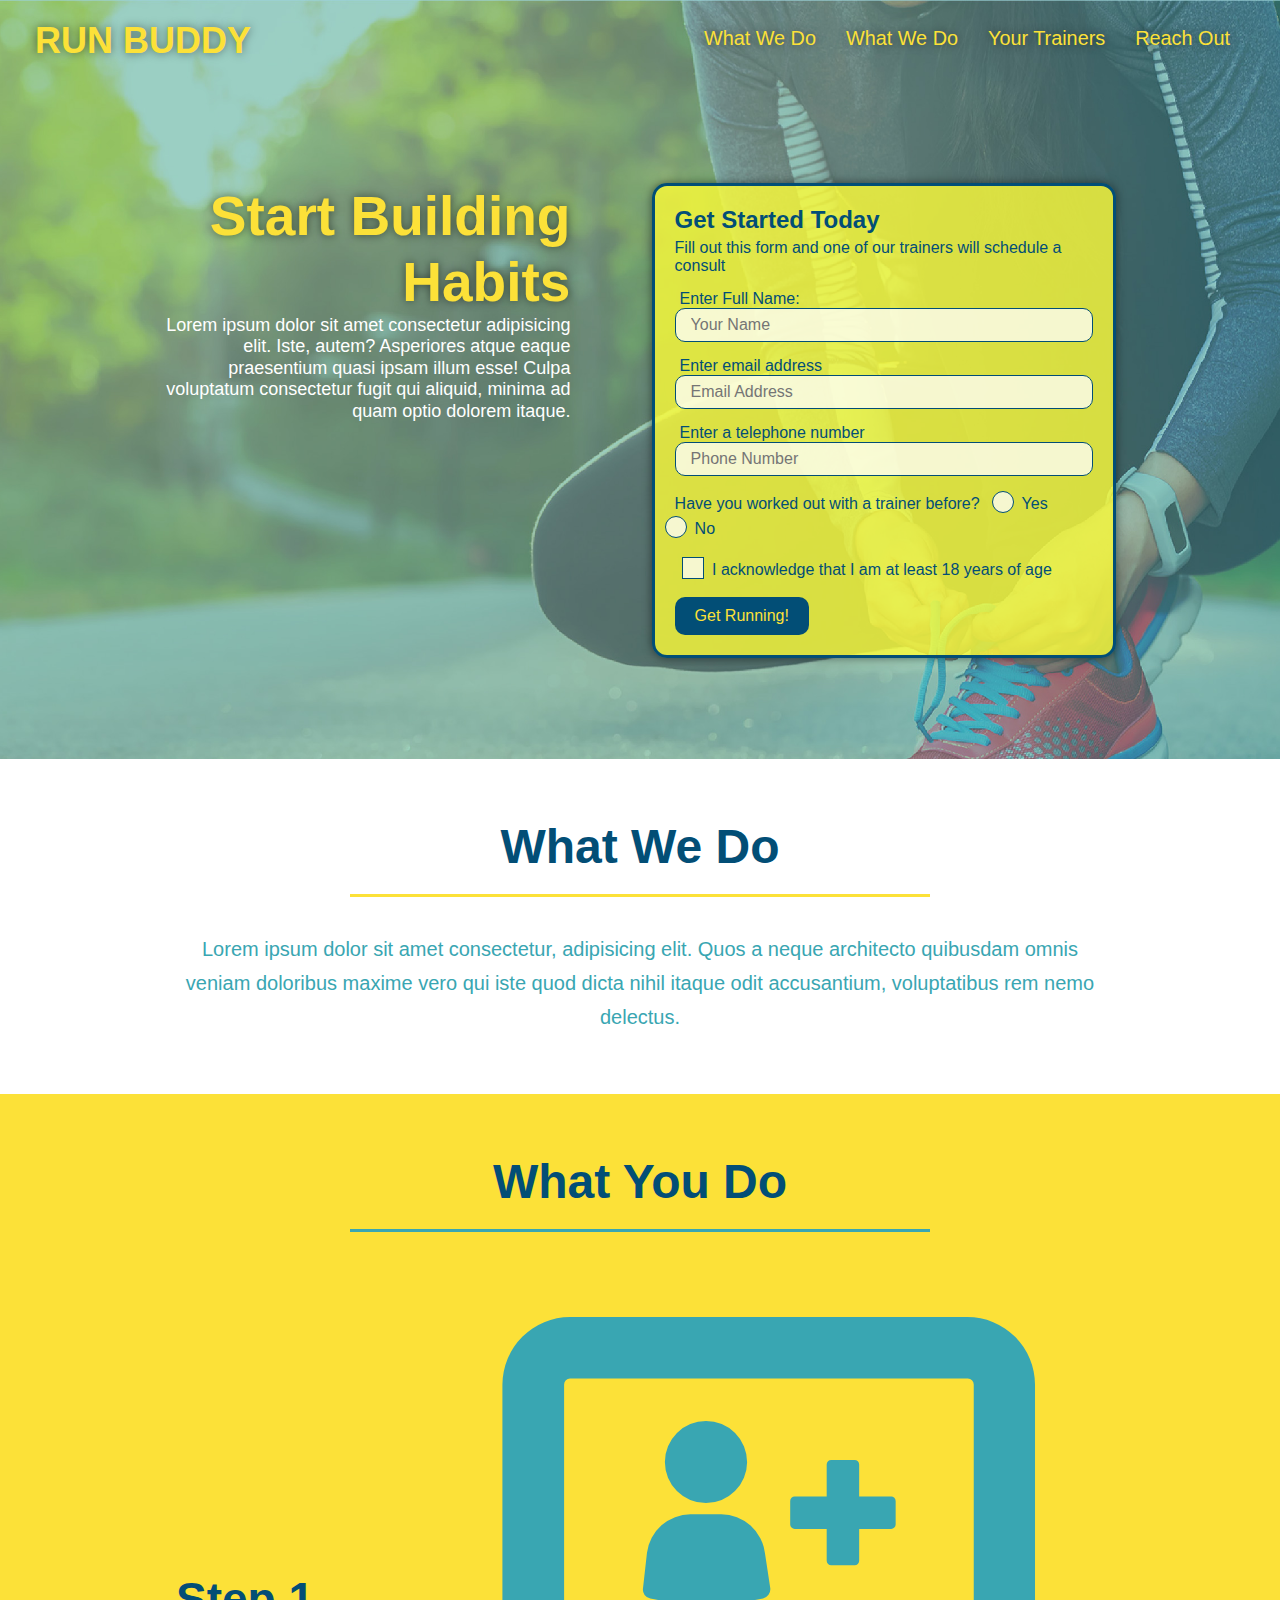
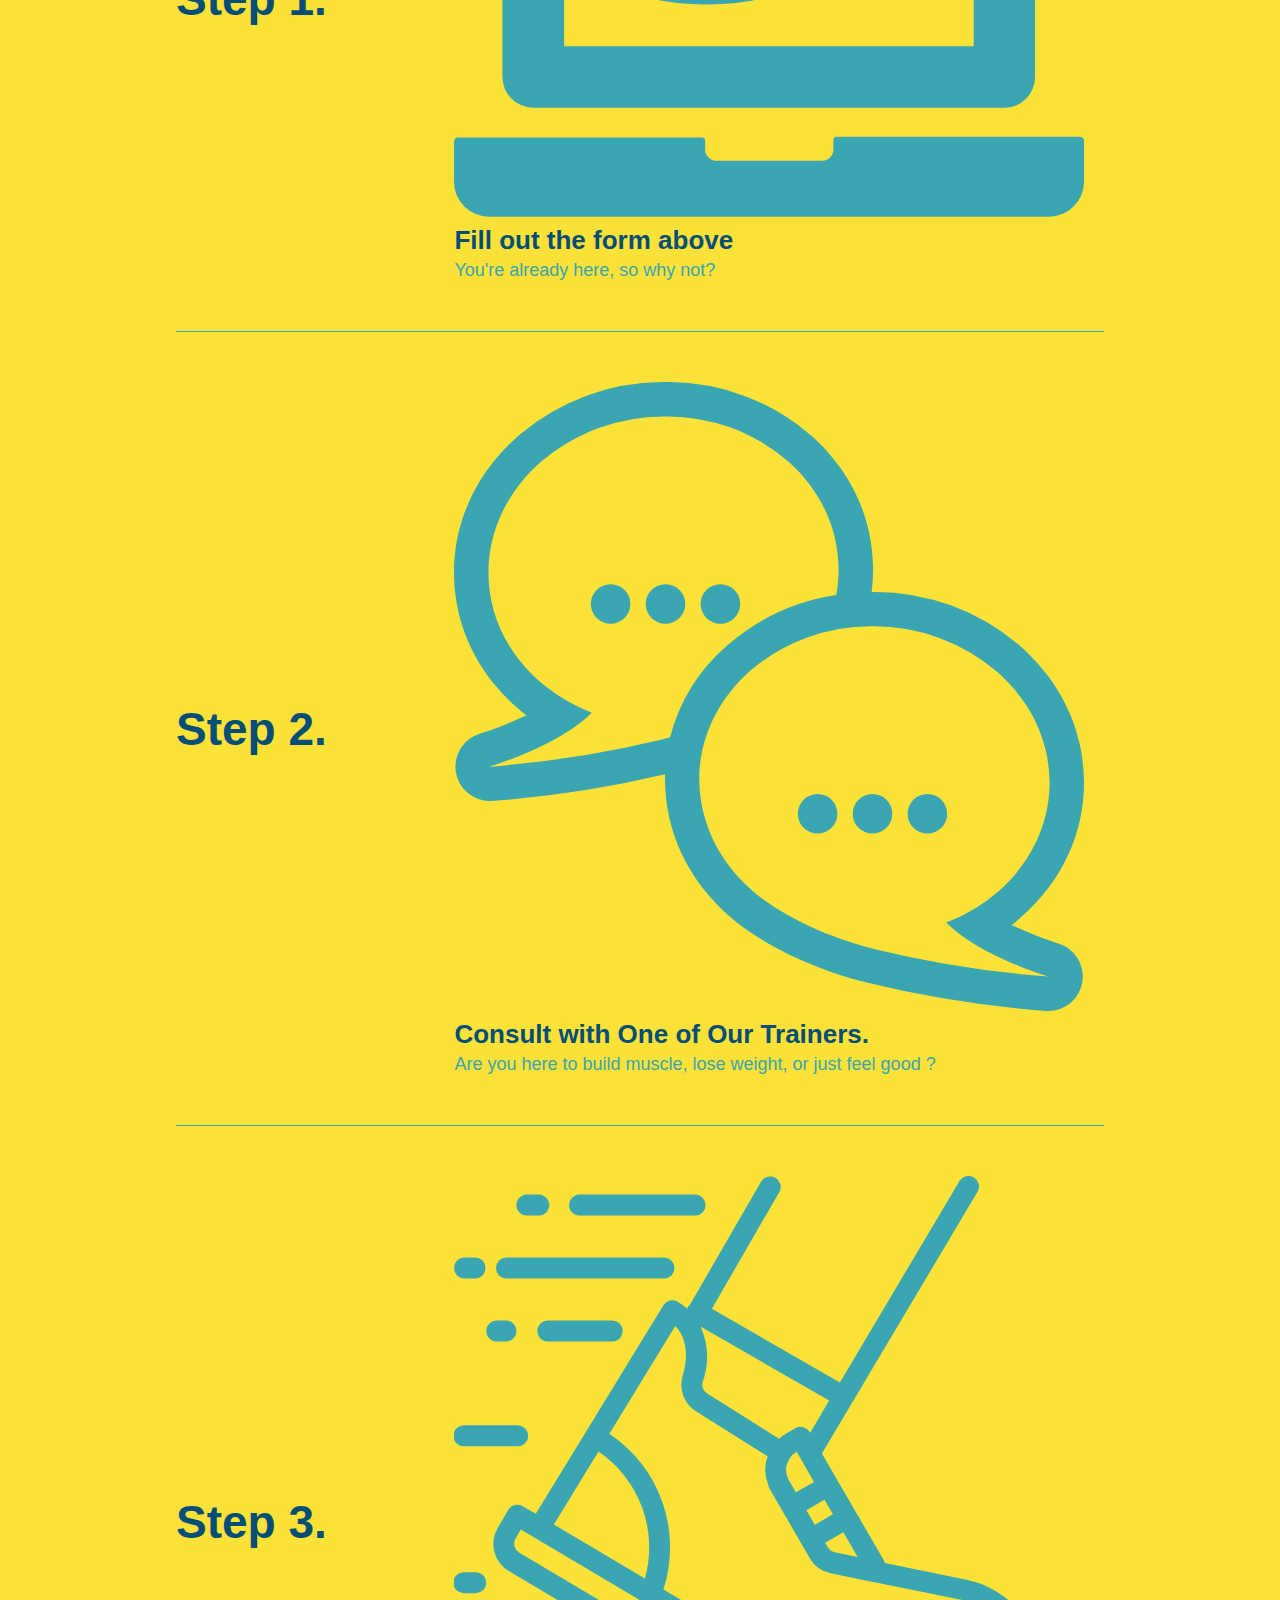
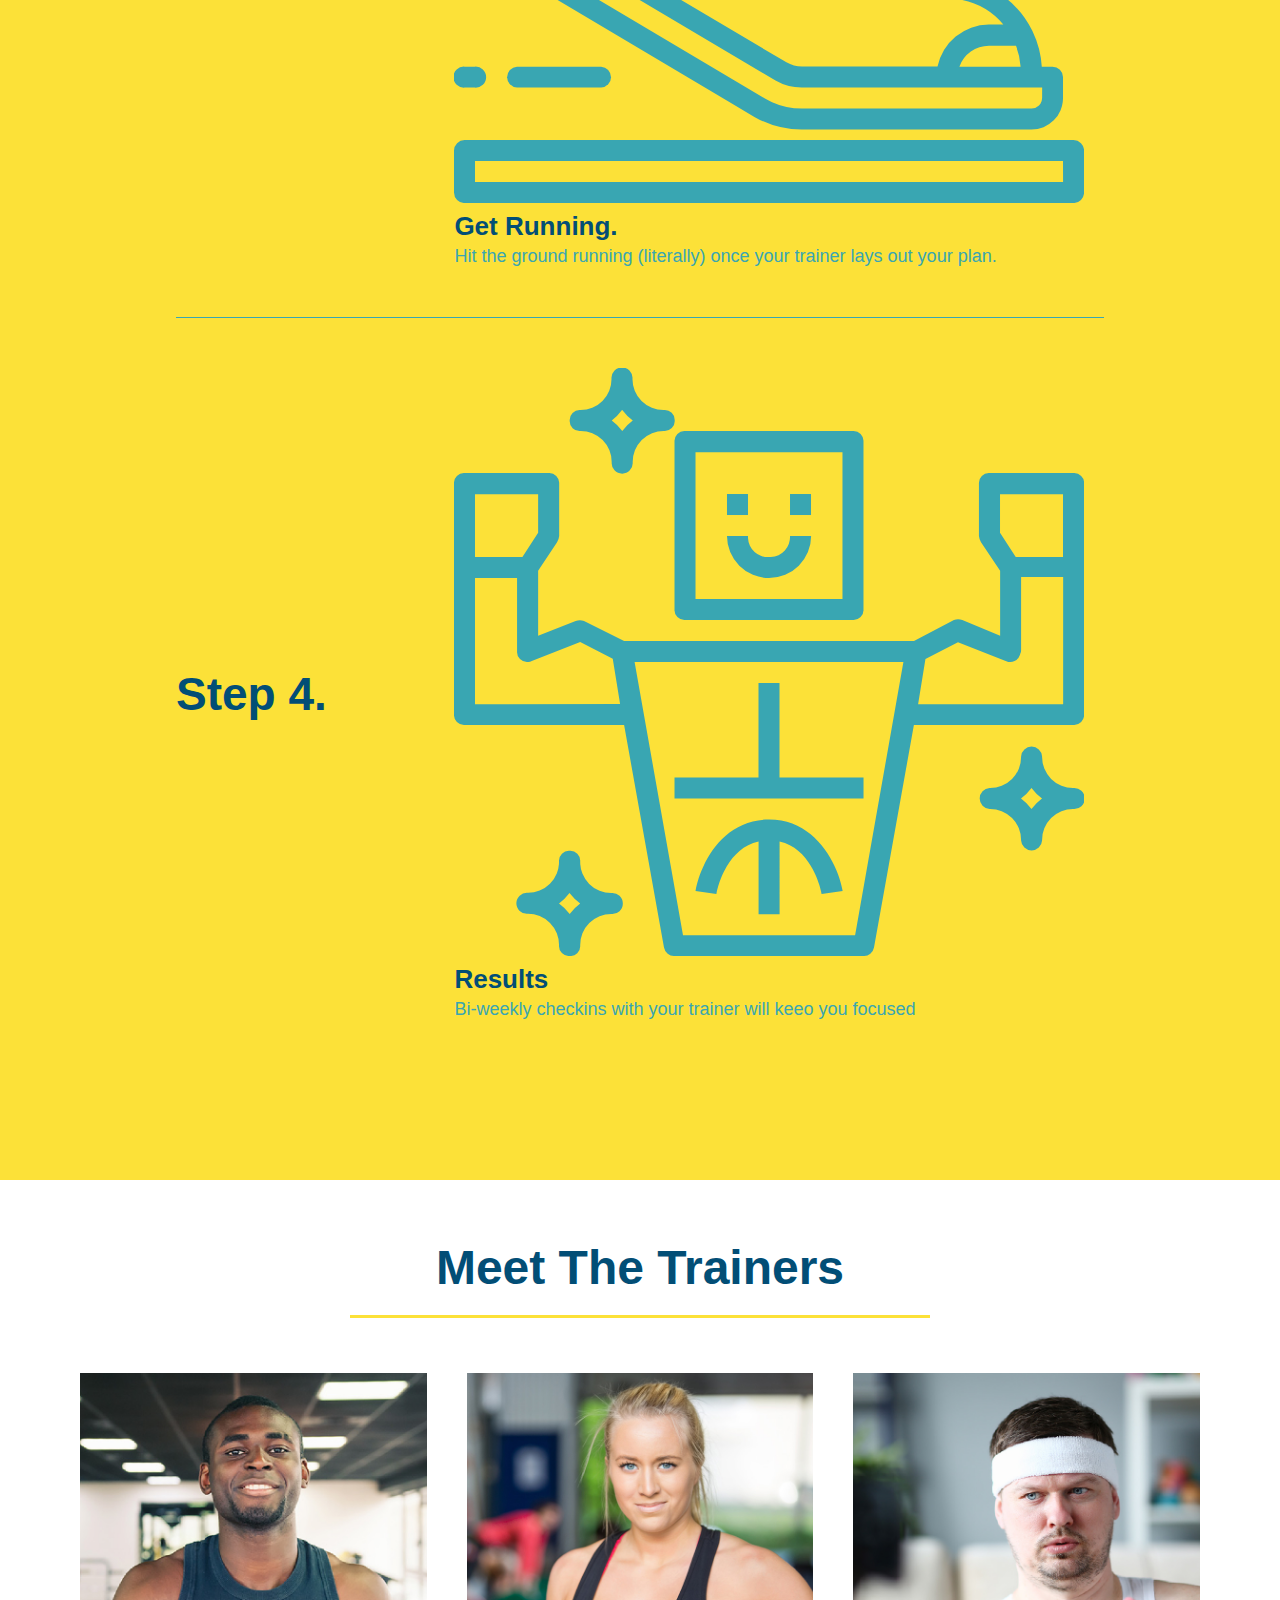
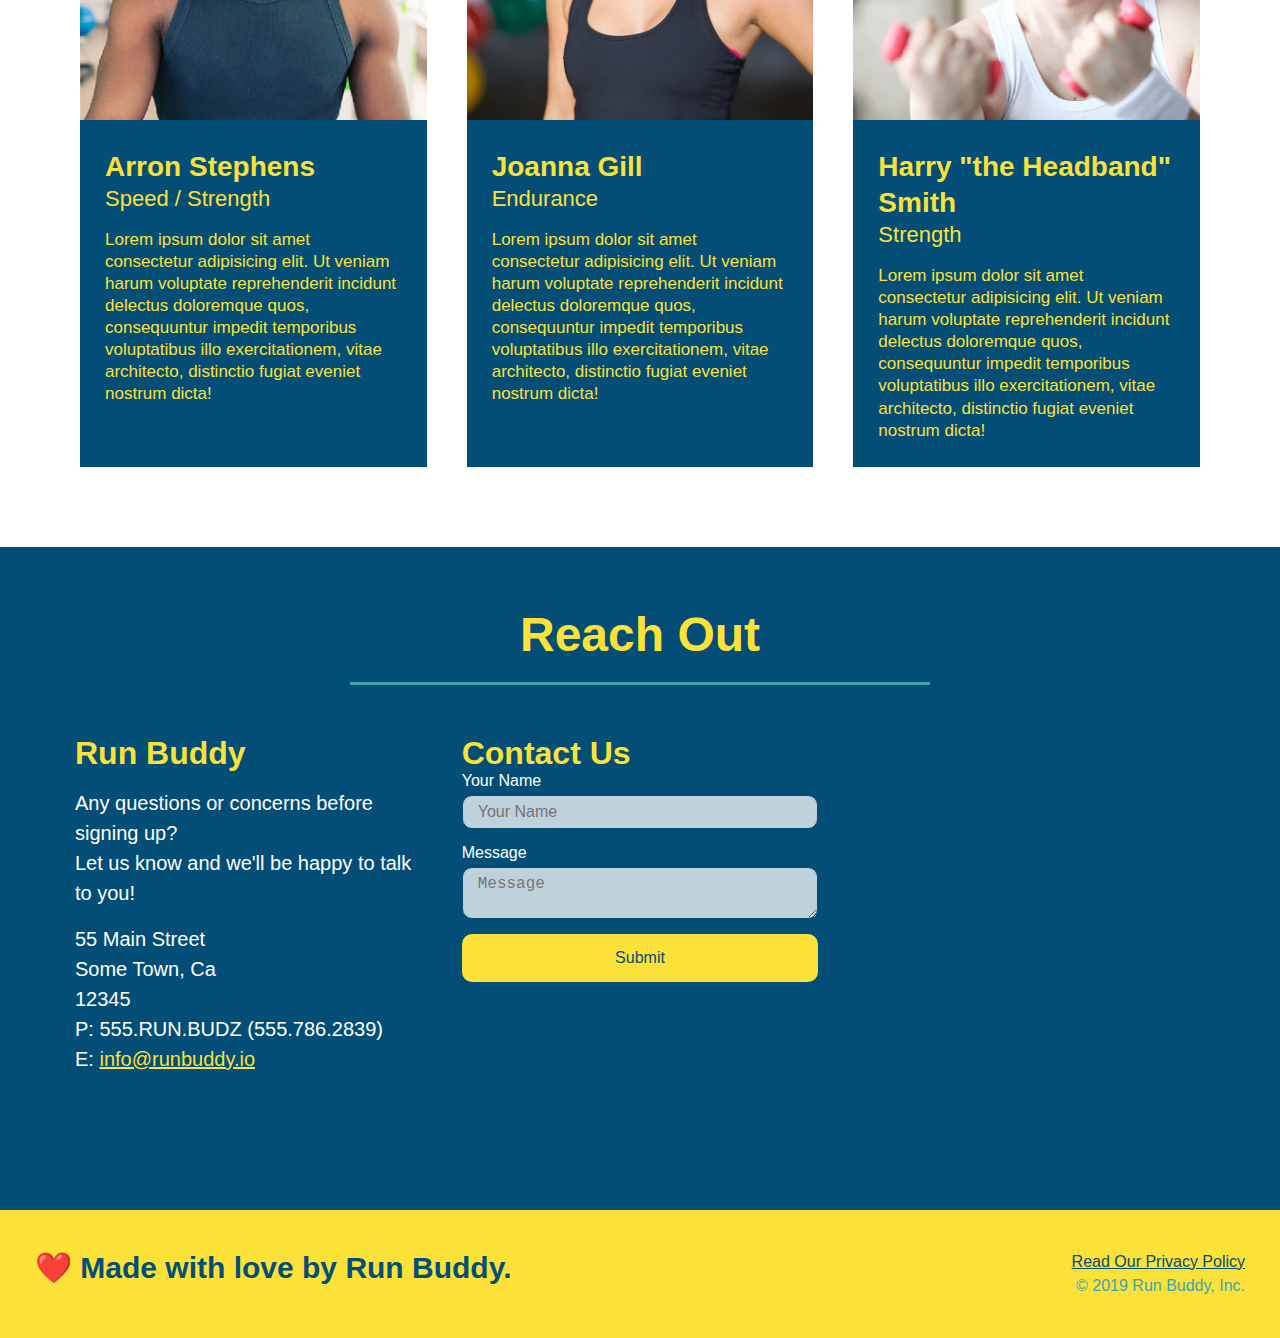
<file: index.html>
<!DOCTYPE html>

<html lang = "en">

    <head>
        <meta charset="UTF-8"/>
        <meta name="viewport" content="width=device-width,intial-scale=1.0"/>
        <title>Run Buddy</title>
        <!--Adding CSS link-->
        <link rel = "stylesheet" href = "./assets/css/style.css">
    </head>
    <Body>

        <header>
        <h1>
            <a href = "/">RUN BUDDY</a>
        </h1>

        <!--Adding Navigation-->
        <!--Checking git status-->
        <nav>
            <!-- Unordered list element-->

            <ul>

                <!--List item element-->

                <li>
                    <!--Anchor Element-->
                    <a href = "#what-we-do">What We Do</a>
                </li>
               
                <li>
                    <a href = "#what-you-do">What We Do </a>
                </li>
                <li>
                    <a href="#your-trainers">Your Trainers</a>
                </li>
                <li>
                    <a href = "#reach-out">Reach Out</a>
                </li>
            </ul>
        </nav>
        </header>

        <!--Hero/Jumbotron-->
        <section class="hero">
            <div class="hero-cta">
            <h2>Start Building Habits</h2>
                <p>Lorem ipsum dolor sit amet consectetur adipisicing elit. Iste, autem? Asperiores atque eaque praesentium quasi ipsam illum esse! Culpa voluptatum consectetur fugit qui aliquid, minima ad quam optio dolorem itaque.</p>
            </div>

            <div class="hero-form">
                <h3>Get Started Today</h3>
                <p>Fill out this form and one of our trainers will schedule a consult</p>
                <!--Add form element-->
                <form>
                    <label for = "name">Enter Full Name:</label>
                    <input type = "text" placeholder = "Your Name" name = "name" id = "name" class="form-input">
                    <label for = "email">Enter email address</label>
                    <input type = "email" placeholder = "Email Address" name = "email" id = "email" class="form-input">
                    <label for = "phone">Enter a telephone number</label>
                    <input type = "tel" placeholder="Phone Number" name = "phone" id = "phone" class="form-input">
                    <p>
                        Have you worked out with a trainer before?
                        <span class="radio-wrapper">
                            <input type = "radio" name = "trainer-confirm" id = "trainer-yes">
                            <label for = "trainer-yes">Yes</label>
                        </span>
                        <span class="radio-wrapper">
                            <input type = "radio" name = "trainer-confirm" id = "trainer-no">
                            <label for = "trainer-no">No</label>
                        </span> 
                    </p>
                    <p>
                        <span class="checkbox-wrapper">
                            <input type = "checkbox" name = "acknowledgement" id = "checkbox"/>
                            <label for="checkbox">I acknowledge that I am at least 18 years of age</label>
                        </span>
                    </p>
                    <button type="submit"> Get Running!</button>
                </form>
            </div>
        </section>
        <!--end hero-->

        <!--What we do section-->
        <section id = "what-we-do" class="intro">
            <div class="flex-row">
                <h2 class="section-title primary-border">What We Do</h2>
            </div>
             <!--to quickly fill with dummy text type lorem and hit tab-->
            <div class="flex-row">
                <p>Lorem ipsum dolor sit amet consectetur, adipisicing elit. Quos a neque architecto quibusdam omnis veniam doloribus maxime vero qui iste quod dicta nihil itaque odit accusantium, voluptatibus rem nemo delectus.</p>
            </div> 
        </section>

        <!--What you do section-->
        <section id="what-you-do" class="steps">
            <div class="flex-row">
                <h2 class="section-title secondary-border">What You Do</h2>
            </div>
            <div class="step">
                <h3>Step 1.</h3>
                <div class="step-info">
                    <div class="step-img">
                        <img src="./assets/images/step-1.svg" alt=""/>
                    </div>
                    <div class="step-text">
                        <h4>Fill out the form above</h4>
                        <p>You're already here, so why not?</p>
                    </div>
                </div>
            </div>
            <div class="step">
                <h3>Step 2.</h3>
                <div class="step-info">
                    <div class="step-img">
                        <img src="./assets/images/step-2.svg" alt=""/>
                    </div>
                    <div class="step-text">
                        <h4>Consult with One of Our Trainers.</h4>
                        <p>Are you here to build muscle, lose weight, or just feel good ?</p>
                    </div>
                </div>
            </div>
            <div class="step">
                <h3>Step 3.</h3>
                <div class="step-info">
                    <div class="step-img">
                        <img src="./assets/images/step-3.svg" alt=""/>
                    </div>
                    <div class="step-text">
                        <h4>Get Running.</h4>
                        <p>Hit the ground running (literally) once your trainer lays out your plan.</p>
                    </div>
                </div>
            </div>
            <div class="step">
                <h3>Step 4.</h3>
                <div class="step-info">
                    <div class="step-img">
                        <img src="./assets/images/step-4.svg" alt=""/>
                    </div>
                    <div class="step-text">
                        <h4>Results</h4>
                        <p>Bi-weekly checkins with your trainer will keeo you focused</p>
                    </div>
                </div>
            </div>
        </section>

        <!-- meet the trainer section-->
        <section id="your-trainers">
            <div class="flex-row">
                <h2 class="section-title primary-border">Meet The Trainers</h2>
            </div>
            <div class="trainers">
                <!--TRAINER 1-->
                <article class="trainer">
                    <img src="./assets/images/trainer-1.jpg" alt="Arron Stephens in his workout clothes, ready to pump iron"/>
                    <div class="trainer-bio">
                        <h3 class="trainer-name">Arron Stephens</h3>
                        <h4 class="trainer-role"> Speed / Strength </h4>
                        <p>
                            Lorem ipsum dolor sit amet consectetur adipisicing elit. Ut veniam harum voluptate reprehenderit incidunt delectus doloremque quos, consequuntur impedit temporibus voluptatibus illo exercitationem, vitae architecto, distinctio fugiat eveniet nostrum dicta!
                        </p>
                    </div>
                </article>
                <!--TRAINER2-->

                <article class="trainer">
                    <img src="./assets/images/trainer-2.jpg" alt="Joanna Gill cooling off after a workout"/>
                    <div class="trainer-bio">
                        <h3 class="trainer-name">Joanna Gill</h3>
                        <h4 class="trainer-role"> Endurance </h4>
                        <p>
                            Lorem ipsum dolor sit amet consectetur adipisicing elit. Ut veniam harum voluptate reprehenderit incidunt delectus doloremque quos, consequuntur impedit temporibus voluptatibus illo exercitationem, vitae architecto, distinctio fugiat eveniet nostrum dicta!
                        </p>
                    </div>
                
                </article>
                <!--TRAINER 3-->
                <article class="trainer">
                    <img src="./assets/images/trainer-3.jpg" alt="Harry Smith wearing a headband and lifting comically small pink weights"/>
                    <div class="trainer-bio">
                        <h3 class="trainer-name">Harry "the Headband" Smith</h3>
                        <h4 class="trainer-role"> Strength </h4>
                        <p>
                            Lorem ipsum dolor sit amet consectetur adipisicing elit. Ut veniam harum voluptate reprehenderit incidunt delectus doloremque quos, consequuntur impedit temporibus voluptatibus illo exercitationem, vitae architecto, distinctio fugiat eveniet nostrum dicta!
                        </p>
                    </div>
                </article>
            </div>
            </section>
        
        <!--Reach out section-->
        <section id="reach-out" class="contact">
            <div class="flex-row">
                <h2 class="section-title secondary-border">Reach Out</h2>
            </div>
            <div class="contact-info">
                <div>
                    <h3>Run Buddy</h3>
                    <p>
                        Any questions or concerns before signing up? 
                        <br />
                        Let us know and we'll be happy to talk to you!
                    </p>

                    <address>
                        55 Main Street <br />
                        Some Town, Ca <br />
                        12345 <br/>
                        P: 555.RUN.BUDZ (555.786.2839)<br />
                        E: <a href="mailto:info@runbuddy.io">info@runbuddy.io</a>
                    </address>
                </div>
                <div class="contact-form ">
                    <h3>Contact Us</h3>
                    <form>
                        <label for="contact-name">Your Name</label>
                        <input type = "text" id = "contact-name" placeholder="Your Name">

                        <label for="contact-message">Message</label>
                        <textarea placeholder="Message" id="contact-message"></textarea>

                        <button type="submit"> Submit</button>
                    </form>
                </div>

                <iframe 
                    src="https://www.google.com/maps/embed?pb=!1m18!1m12!1m3!1d3463.853482651317!2d-95.46071918443702!3d29.75295328198923!2m3!1f0!2f0!3f0!3m2!1i1024!2i768!4f13.1!3m3!1m2!1s0x8640c147342a0267%3A0x3f2baf49df310546!2s1111%20Post%20Oak%20Blvd%2C%20Houston%2C%20TX%2077056!5e0!3m2!1sen!2sus!4v1653340608039!5m2!1sen!2sus" 
                    width="400" 
                    height="400" 
                    style="border:0;" 
                    allowfullscreen="" 
                    loading="lazy">
                </iframe>
                </div>
            </div>
        </section>

        <Footer>
            <h2> ❤️ Made with love by Run Buddy. </h2>

            <div>
                <a href = "#"> Read Our Privacy Policy</a> <br />
                &copy; 2019 Run Buddy, Inc. 
            </div>
        </Footer>
    </Body>
</html>
</file>
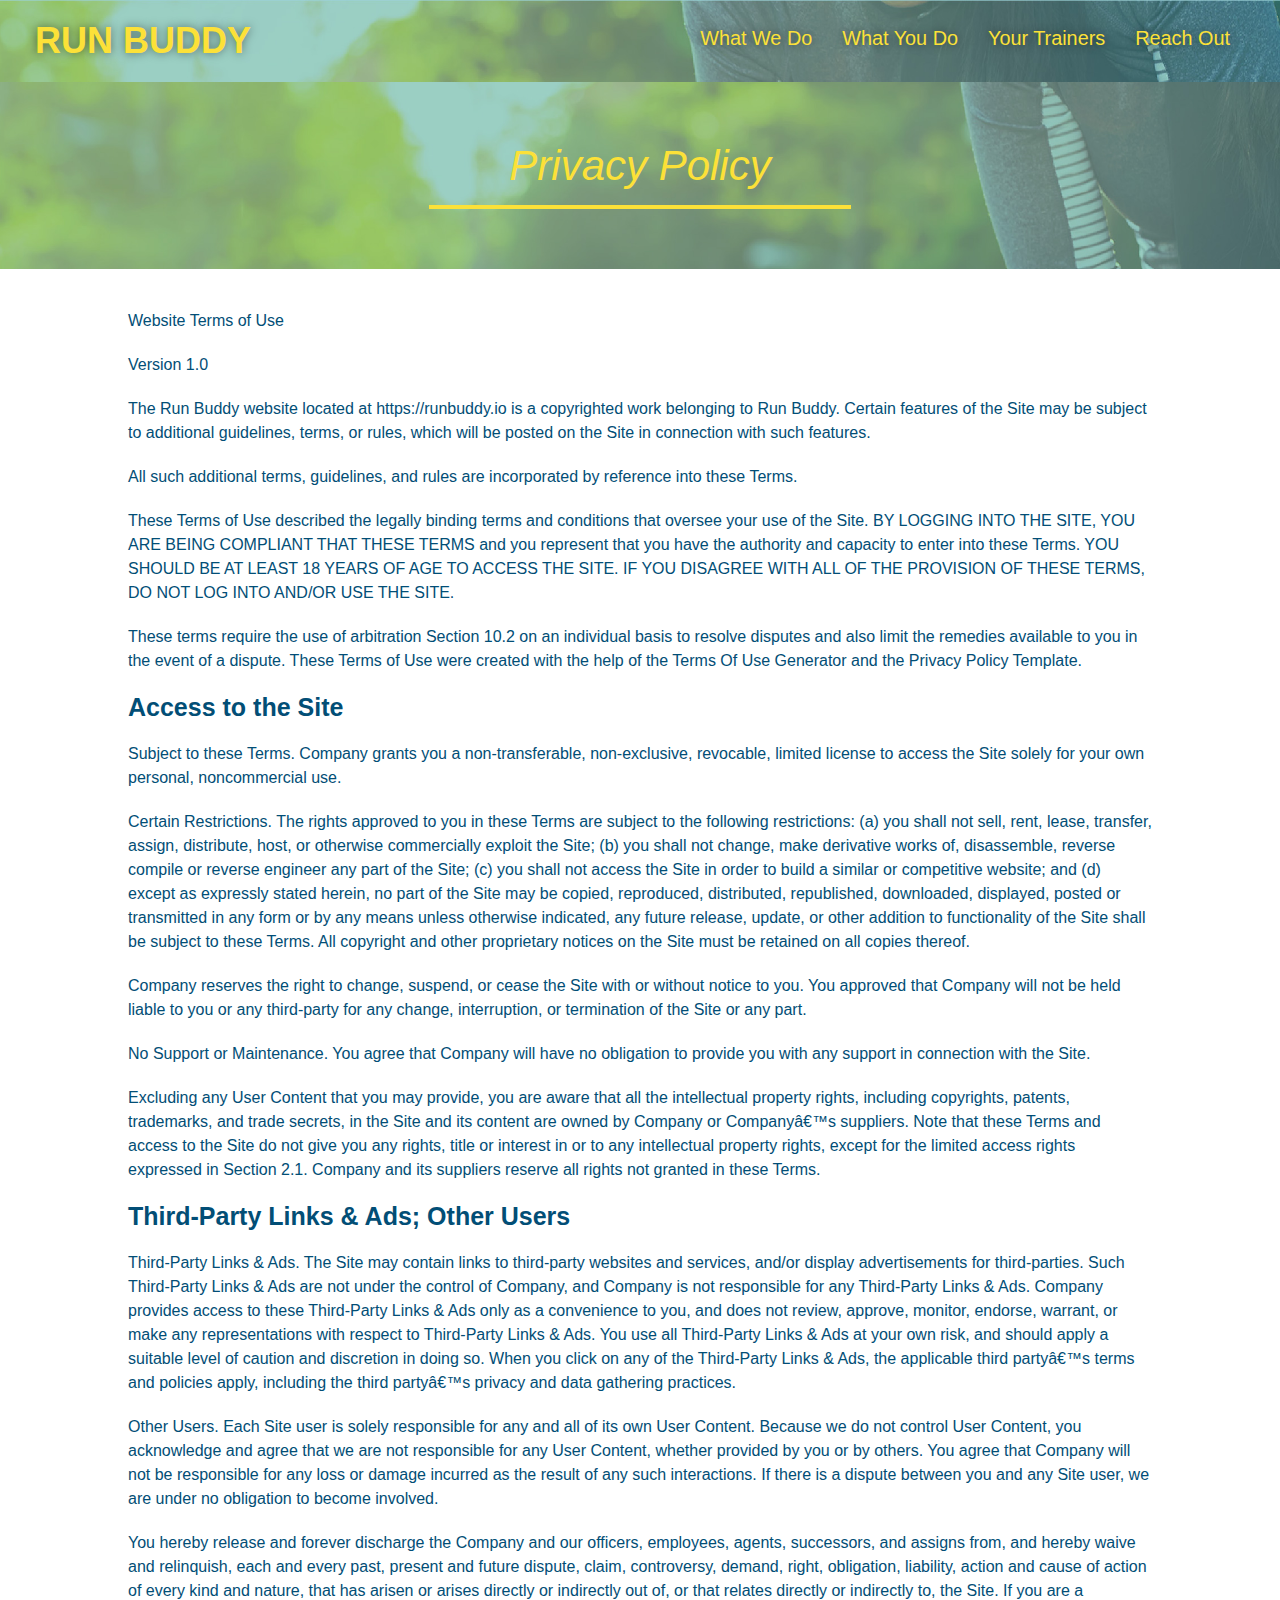
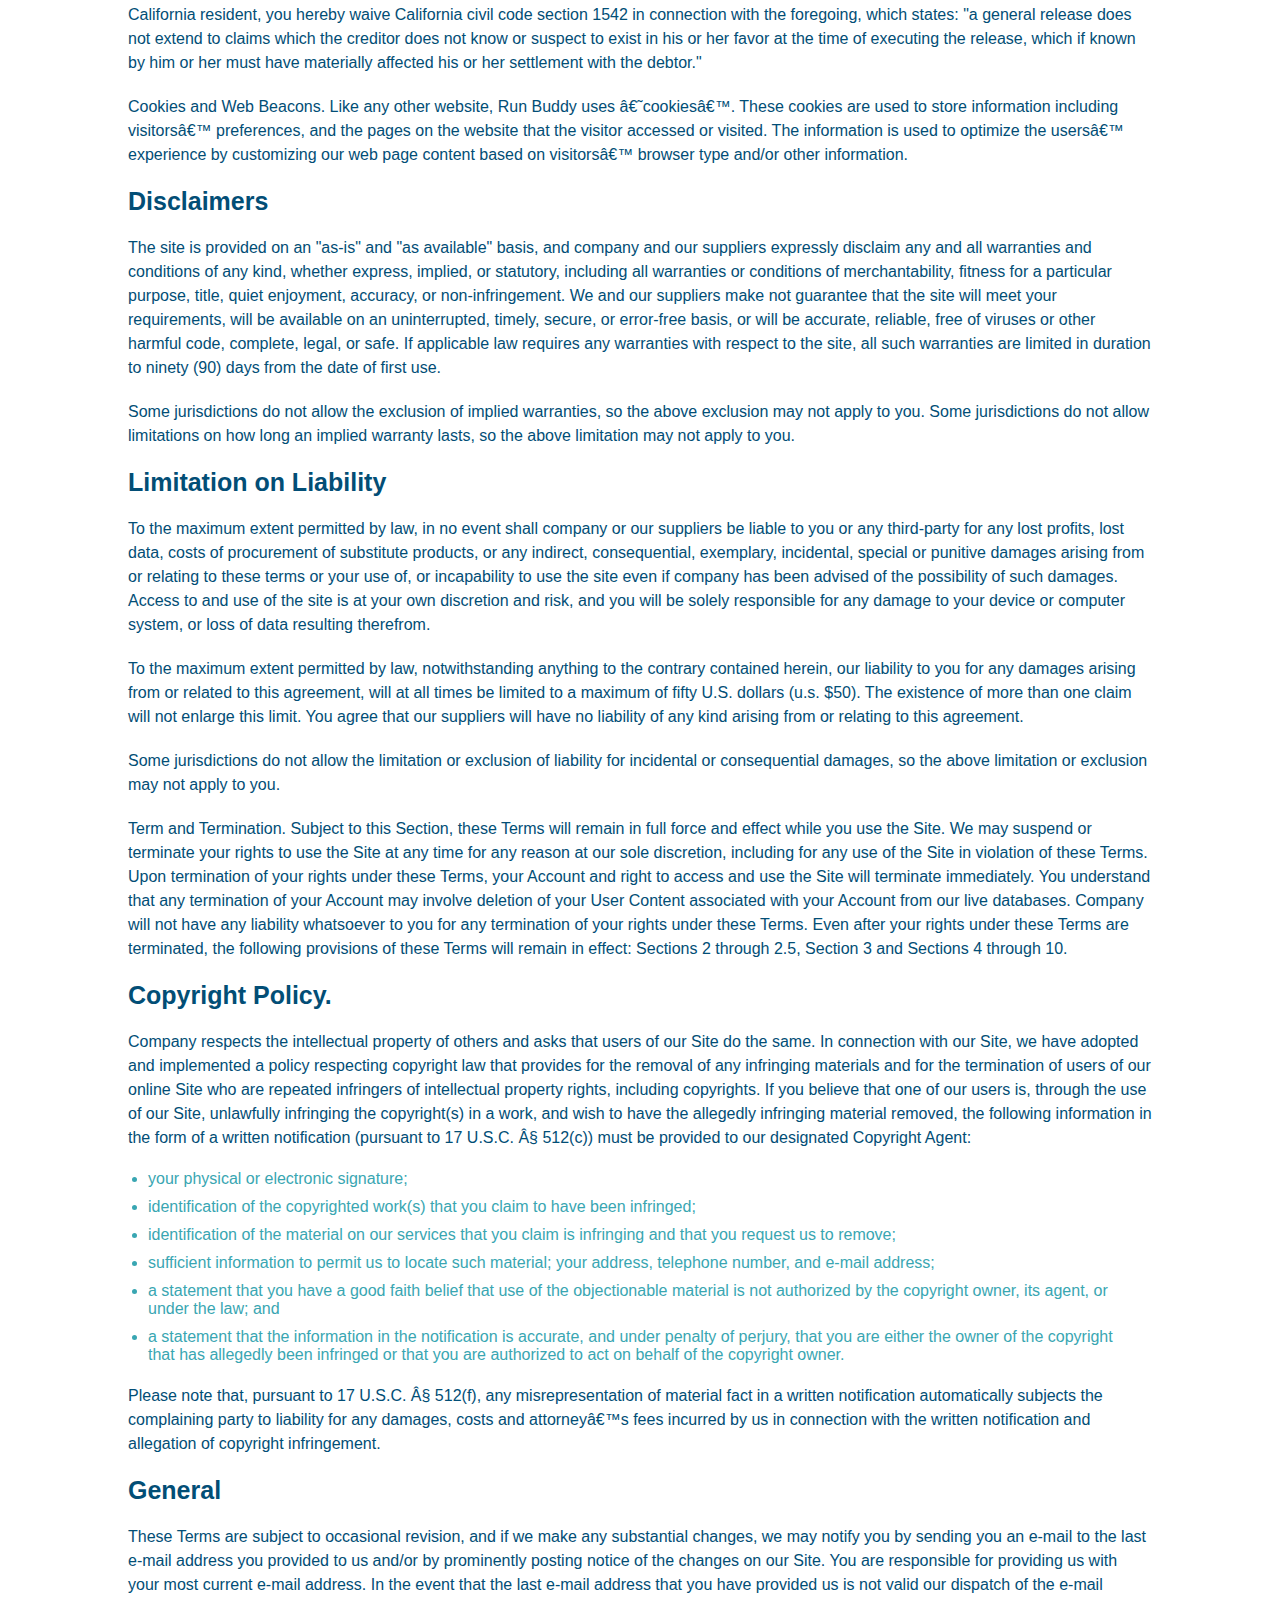
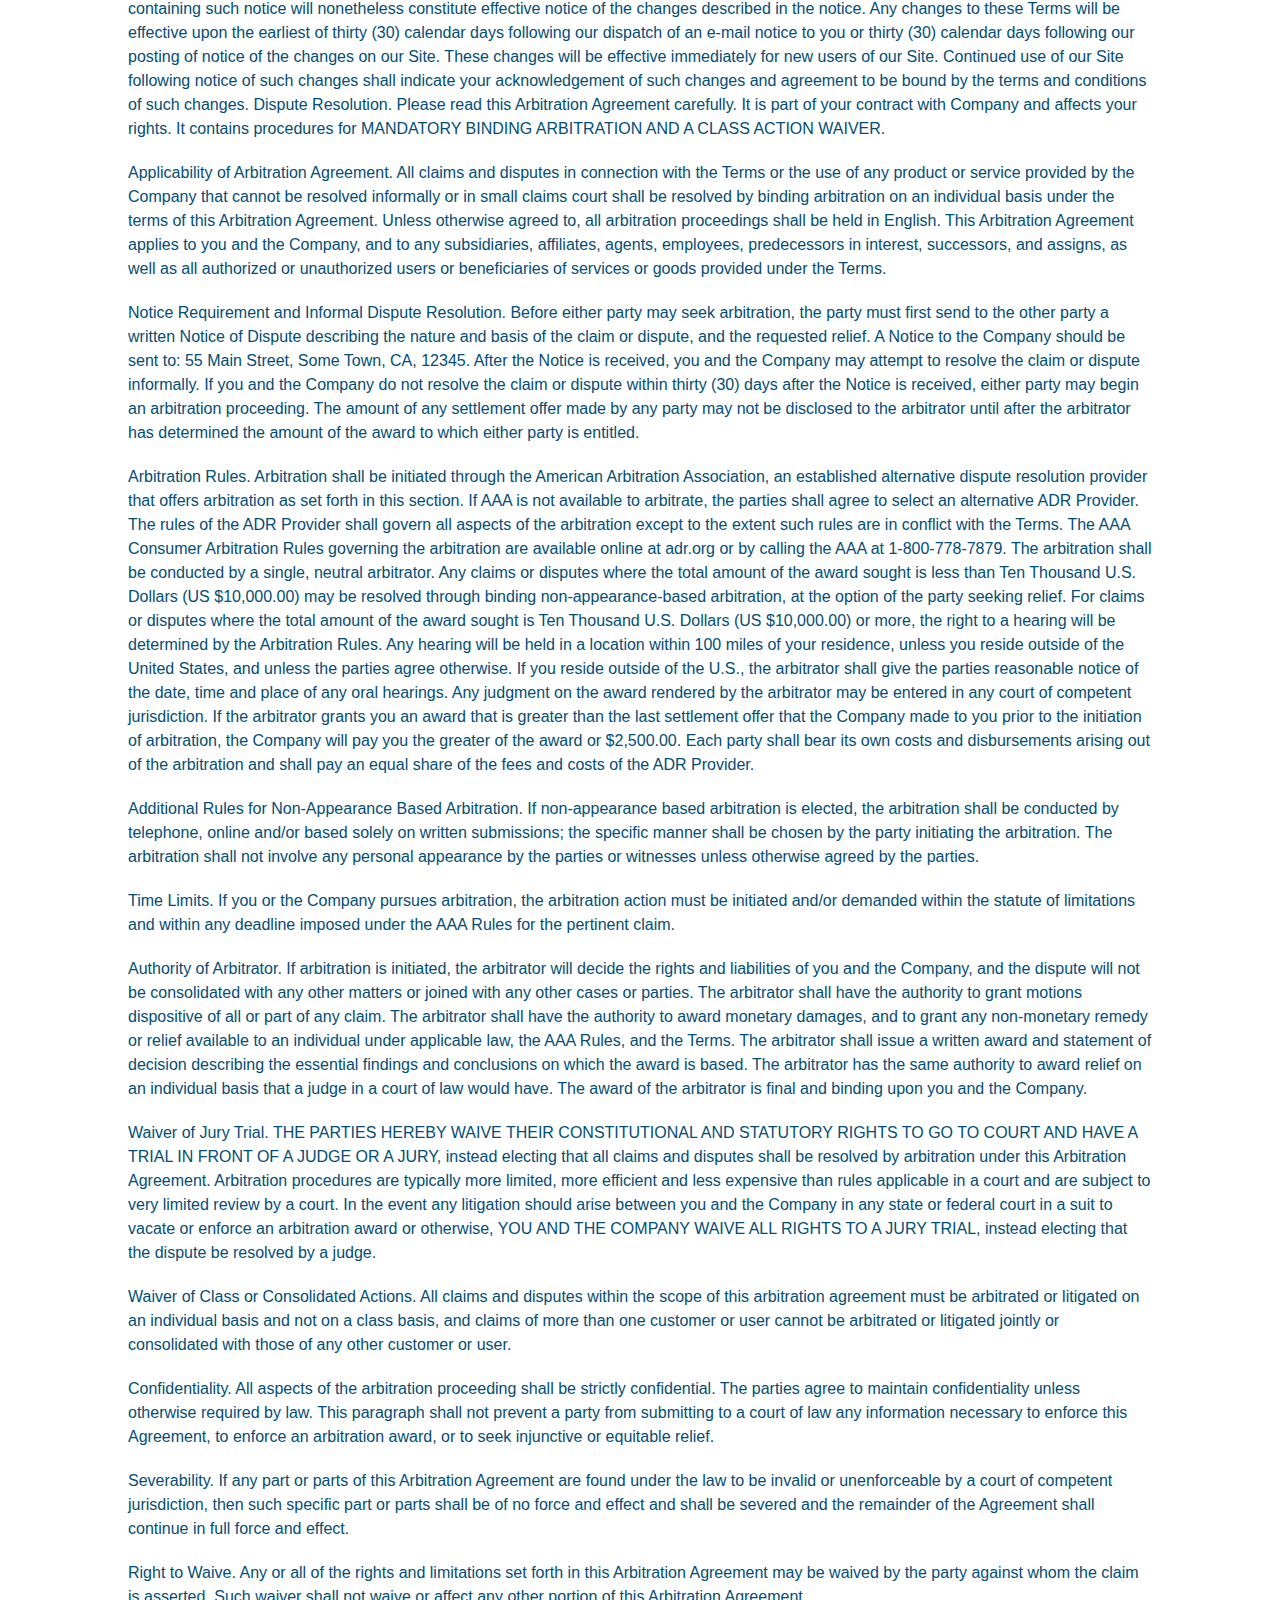
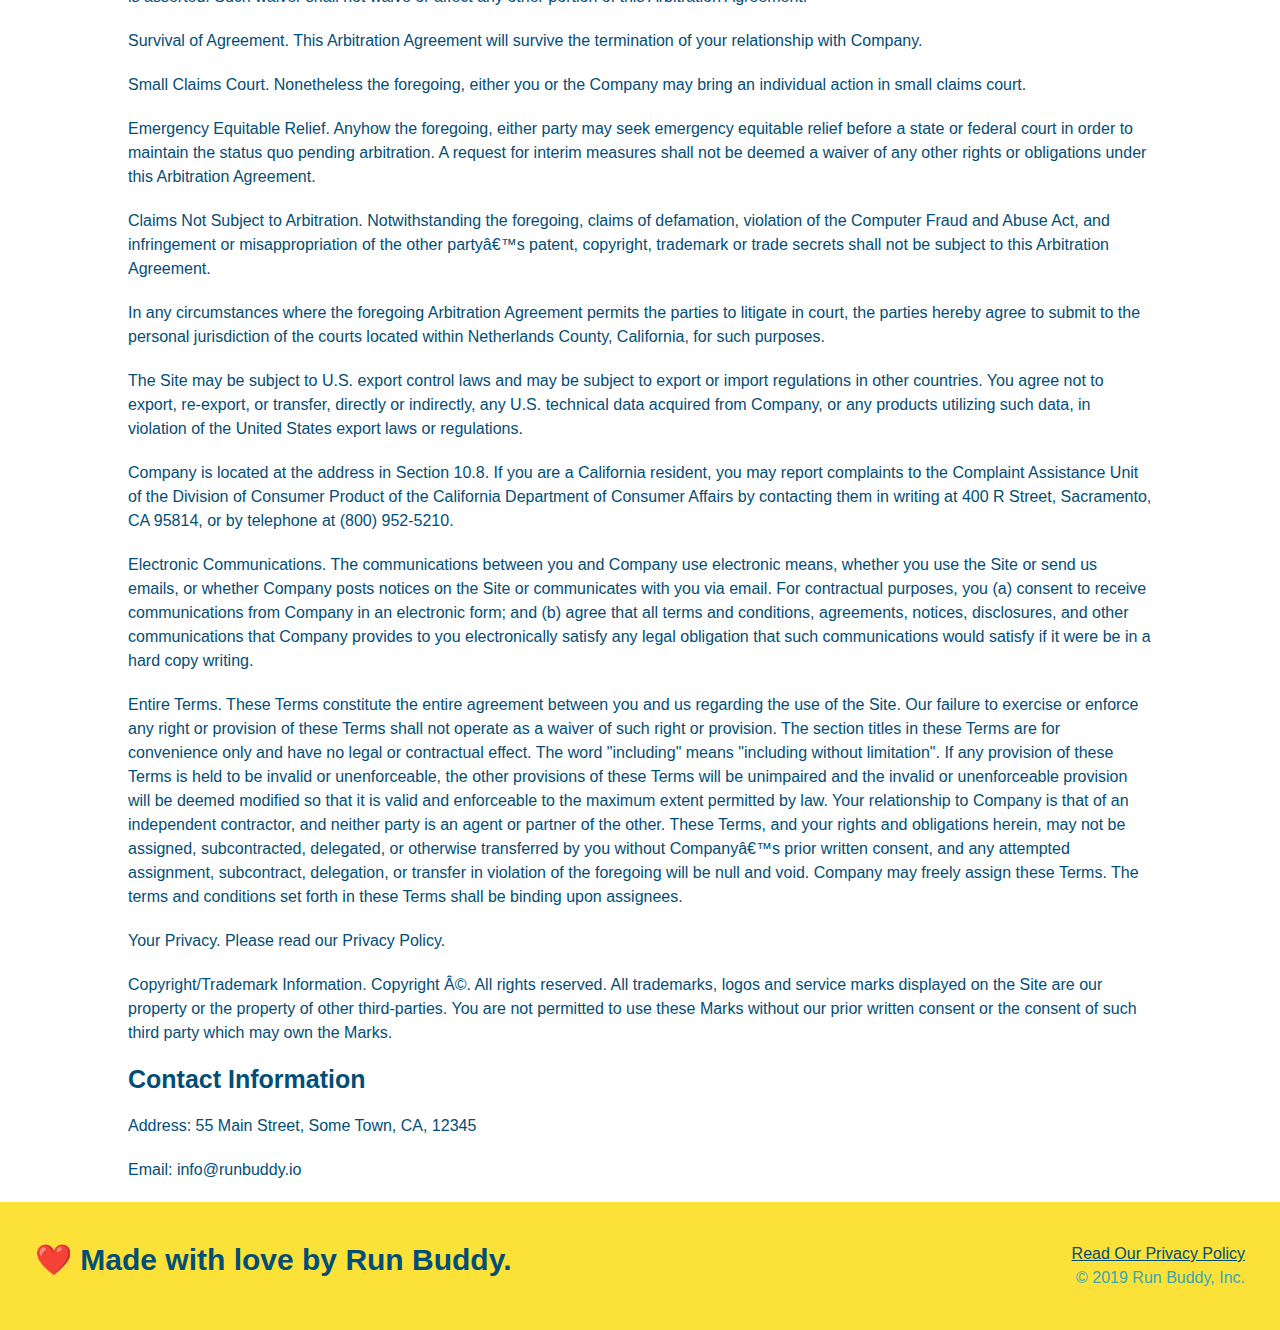
<file: privacy-policy.html>
<!DOCTYPE html>

<html lang="en">
    <head>
        <meta charset="UTF-8" name="viewport" content="width=device-width,intial-scale=1.0"/>
        <title>Privacy Policy - Run Buddy</title>
        <link rel="stylesheet" href="./assets/css/style.css">
        <link rel="stylesheet" href="./assets/css/secondary-style.css">
    </head>
    
    <body>
        <header>
            <h1>
                <a href="/">RUN BUDDY</a>
            </h1>

        <nav>
            <ul>
                <li>
                    <a href="./index.html#what-we-do">What We Do</a>
                </li>
                <li>
                    <a href="./index.html#what-you-do">What You Do</a>
                </li>
                <li>
                    <a href="./index.html#your-trainers">Your Trainers</a>
                </li>
                <li>
                    <a href="./index.html#reach-out">Reach Out</a>
                </li>

            </ul>
        </nav>  
        </header>

        <section class="hero">
            <h2 class="page-title">
                Privacy Policy
            </h2>

        </section>

        <article class="secondary-content">

        <p>
            Website Terms of Use
        </p>

        <p>
            Version 1.0
        </p>

        <p>
            The Run Buddy website located at https://runbuddy.io is a copyrighted work belonging to Run Buddy. Certain
            features of the Site may be subject to additional guidelines, terms, or rules, which will be posted on the Site
            in connection with such features.
        </p>

        <p>
            All such additional terms, guidelines, and rules are incorporated by reference into these Terms.
        </p>

        <p>
            These Terms of Use described the legally binding terms and conditions that oversee your use of the Site. BY
            LOGGING INTO THE SITE, YOU ARE BEING COMPLIANT THAT THESE TERMS and you represent that you have the authority
            and capacity to enter into these Terms. YOU SHOULD BE AT LEAST 18 YEARS OF AGE TO ACCESS THE SITE. IF YOU
            DISAGREE WITH ALL OF THE PROVISION OF THESE TERMS, DO NOT LOG INTO AND/OR USE THE SITE.
        </p>

        <p>
            These terms require the use of arbitration Section 10.2 on an individual basis to resolve disputes and also
            limit the remedies available to you in the event of a dispute. These Terms of Use were created with the help of
            the Terms Of Use Generator and the Privacy Policy Template.
        </p>

        <h3>
            Access to the Site
        </h3>

        <p>
            Subject to these Terms. Company grants you a non-transferable, non-exclusive, revocable, limited license to
            access the Site solely for your own personal, noncommercial use.
        </p>

        <p>
            Certain Restrictions. The rights approved to you in these Terms are subject to the following restrictions: (a)
            you shall not sell, rent, lease, transfer, assign, distribute, host, or otherwise commercially exploit the Site;
            (b) you shall not change, make derivative works of, disassemble, reverse compile or reverse engineer any part of
            the Site; (c) you shall not access the Site in order to build a similar or competitive website; and (d) except
            as expressly stated herein, no part of the Site may be copied, reproduced, distributed, republished, downloaded,
            displayed, posted or transmitted in any form or by any means unless otherwise indicated, any future release,
            update, or other addition to functionality of the Site shall be subject to these Terms. All copyright and other
            proprietary notices on the Site must be retained on all copies thereof.
        </p>

        <p>
            Company reserves the right to change, suspend, or cease the Site with or without notice to you. You approved
            that Company will not be held liable to you or any third-party for any change, interruption, or termination of
            the Site or any part.
        </p>

        <p>
            No Support or Maintenance. You agree that Company will have no obligation to provide you with any support in
            connection with the Site.
        </p>

        <p>
            Excluding any User Content that you may provide, you are aware that all the intellectual property rights,
            including copyrights, patents, trademarks, and trade secrets, in the Site and its content are owned by Company
            or Companyâ€™s suppliers. Note that these Terms and access to the Site do not give you any rights, title or
            interest in or to any intellectual property rights, except for the limited access rights expressed in Section
            2.1. Company and its suppliers reserve all rights not granted in these Terms.
        </p>

        <h3>
            Third-Party Links & Ads; Other Users
        </h3>

        <p>
            Third-Party Links & Ads. The Site may contain links to third-party websites and services, and/or display
            advertisements for third-parties. Such Third-Party Links & Ads are not under the control of Company, and Company
            is not responsible for any Third-Party Links & Ads. Company provides access to these Third-Party Links & Ads
            only as a convenience to you, and does not review, approve, monitor, endorse, warrant, or make any
            representations with respect to Third-Party Links & Ads. You use all Third-Party Links & Ads at your own risk,
            and should apply a suitable level of caution and discretion in doing so. When you click on any of the
            Third-Party Links & Ads, the applicable third partyâ€™s terms and policies apply, including the third partyâ€™s
            privacy and data gathering practices.
        </p>

        <p>
            Other Users. Each Site user is solely responsible for any and all of its own User Content. Because we do not
            control User Content, you acknowledge and agree that we are not responsible for any User Content, whether
            provided by you or by others. You agree that Company will not be responsible for any loss or damage incurred as
            the result of any such interactions. If there is a dispute between you and any Site user, we are under no
            obligation to become involved.
        </p>

        <p>
            You hereby release and forever discharge the Company and our officers, employees, agents, successors, and
            assigns from, and hereby waive and relinquish, each and every past, present and future dispute, claim,
            controversy, demand, right, obligation, liability, action and cause of action of every kind and nature, that has
            arisen or arises directly or indirectly out of, or that relates directly or indirectly to, the Site. If you are
            a California resident, you hereby waive California civil code section 1542 in connection with the foregoing,
            which states: "a general release does not extend to claims which the creditor does not know or suspect to exist
            in his or her favor at the time of executing the release, which if known by him or her must have materially
            affected his or her settlement with the debtor."
        </p>

        <p>
            Cookies and Web Beacons. Like any other website, Run Buddy uses â€˜cookiesâ€™. These cookies are used to store
            information including visitorsâ€™ preferences, and the pages on the website that the visitor accessed or visited.
            The information is used to optimize the usersâ€™ experience by customizing our web page content based on visitorsâ€™
            browser type and/or other information.
        </p>

        <h3>
            Disclaimers
        </h3>

        <p>
            The site is provided on an "as-is" and "as available" basis, and company and our suppliers expressly disclaim
            any and all warranties and conditions of any kind, whether express, implied, or statutory, including all
            warranties or conditions of merchantability, fitness for a particular purpose, title, quiet enjoyment, accuracy,
            or non-infringement. We and our suppliers make not guarantee that the site will meet your requirements, will be
            available on an uninterrupted, timely, secure, or error-free basis, or will be accurate, reliable, free of
            viruses or other harmful code, complete, legal, or safe. If applicable law requires any warranties with respect
            to the site, all such warranties are limited in duration to ninety (90) days from the date of first use.
        </p>

        <p>
            Some jurisdictions do not allow the exclusion of implied warranties, so the above exclusion may not apply to
            you. Some jurisdictions do not allow limitations on how long an implied warranty lasts, so the above limitation
            may not apply to you.
        </p>

        <h3>
            Limitation on Liability
        </h3>

        <p>
            To the maximum extent permitted by law, in no event shall company or our suppliers be liable to you or any
            third-party for any lost profits, lost data, costs of procurement of substitute products, or any indirect,
            consequential, exemplary, incidental, special or punitive damages arising from or relating to these terms or
            your use of, or incapability to use the site even if company has been advised of the possibility of such
            damages. Access to and use of the site is at your own discretion and risk, and you will be solely responsible
            for any damage to your device or computer system, or loss of data resulting therefrom.
        </p>

        <p>
            To the maximum extent permitted by law, notwithstanding anything to the contrary contained herein, our liability
            to you for any damages arising from or related to this agreement, will at all times be limited to a maximum of
            fifty U.S. dollars (u.s. $50). The existence of more than one claim will not enlarge this limit. You agree that
            our suppliers will have no liability of any kind arising from or relating to this agreement.
        </p>

        <p>
            Some jurisdictions do not allow the limitation or exclusion of liability for incidental or consequential
            damages, so the above limitation or exclusion may not apply to you.
        </p>

        <p>
            Term and Termination. Subject to this Section, these Terms will remain in full force and effect while you use
            the Site. We may suspend or terminate your rights to use the Site at any time for any reason at our sole
            discretion, including for any use of the Site in violation of these Terms. Upon termination of your rights under
            these Terms, your Account and right to access and use the Site will terminate immediately. You understand that
            any termination of your Account may involve deletion of your User Content associated with your Account from our
            live databases. Company will not have any liability whatsoever to you for any termination of your rights under
            these Terms. Even after your rights under these Terms are terminated, the following provisions of these Terms
            will remain in effect: Sections 2 through 2.5, Section 3 and Sections 4 through 10.
        </p>

        <h3>
            Copyright Policy.
        </h3>

        <p>
            Company respects the intellectual property of others and asks that users of our Site do the same. In connection
            with our Site, we have adopted and implemented a policy respecting copyright law that provides for the removal
            of any infringing materials and for the termination of users of our online Site who are repeated infringers of
            intellectual property rights, including copyrights. If you believe that one of our users is, through the use of
            our Site, unlawfully infringing the copyright(s) in a work, and wish to have the allegedly infringing material
            removed, the following information in the form of a written notification (pursuant to 17 U.S.C. Â§ 512(c)) must
            be provided to our designated Copyright Agent:
        </p>

        <ul>
            <li>
            your physical or electronic signature;
            </li>
            <li>
            identification of the copyrighted work(s) that you claim to have been infringed;
            </li>
            <li>
            identification of the material on our services that you claim is infringing and that you request us to remove;
            </li>
            <li>
            sufficient information to permit us to locate such material; your address, telephone number, and e-mail
            address;
            </li>
            <li>
            a statement that you have a good faith belief that use of the objectionable material is not authorized by the
            copyright owner, its agent, or under the law; and
            </li>
            <li>
            a statement that the information in the notification is accurate, and under penalty of perjury, that you are
            either the owner of the copyright that has allegedly been infringed or that you are authorized to act on
            behalf of the copyright owner.
            </li>
        </ul>

        <p>
            Please note that, pursuant to 17 U.S.C. Â§ 512(f), any misrepresentation of material fact in a written
            notification automatically subjects the complaining party to liability for any damages, costs and attorneyâ€™s
            fees incurred by us in connection with the written notification and allegation of copyright infringement.
        </p>

        <h3>
            General
        </h3>

        <p>
            These Terms are subject to occasional revision, and if we make any substantial changes, we may notify you by
            sending you an e-mail to the last e-mail address you provided to us and/or by prominently posting notice of the
            changes on our Site. You are responsible for providing us with your most current e-mail address. In the event
            that the last e-mail address that you have provided us is not valid our dispatch of the e-mail containing such
            notice will nonetheless constitute effective notice of the changes described in the notice. Any changes to these
            Terms will be effective upon the earliest of thirty (30) calendar days following our dispatch of an e-mail
            notice to you or thirty (30) calendar days following our posting of notice of the changes on our Site. These
            changes will be effective immediately for new users of our Site. Continued use of our Site following notice of
            such changes shall indicate your acknowledgement of such changes and agreement to be bound by the terms and
            conditions of such changes. Dispute Resolution. Please read this Arbitration Agreement carefully. It is part of
            your contract with Company and affects your rights. It contains procedures for MANDATORY BINDING ARBITRATION AND
            A CLASS ACTION WAIVER.
        </p>

        <p>
            Applicability of Arbitration Agreement. All claims and disputes in connection with the Terms or the use of any
            product or service provided by the Company that cannot be resolved informally or in small claims court shall be
            resolved by binding arbitration on an individual basis under the terms of this Arbitration Agreement. Unless
            otherwise agreed to, all arbitration proceedings shall be held in English. This Arbitration Agreement applies to
            you and the Company, and to any subsidiaries, affiliates, agents, employees, predecessors in interest,
            successors, and assigns, as well as all authorized or unauthorized users or beneficiaries of services or goods
            provided under the Terms.
        </p>

        <p>
            Notice Requirement and Informal Dispute Resolution. Before either party may seek arbitration, the party must
            first send to the other party a written Notice of Dispute describing the nature and basis of the claim or
            dispute, and the requested relief. A Notice to the Company should be sent to: 55 Main Street, Some Town, CA,
            12345. After the Notice is received, you and the Company may attempt to resolve the claim or dispute informally.
            If you and the Company do not resolve the claim or dispute within thirty (30) days after the Notice is received,
            either party may begin an arbitration proceeding. The amount of any settlement offer made by any party may not
            be disclosed to the arbitrator until after the arbitrator has determined the amount of the award to which either
            party is entitled.
        </p>

        <p>
            Arbitration Rules. Arbitration shall be initiated through the American Arbitration Association, an established
            alternative dispute resolution provider that offers arbitration as set forth in this section. If AAA is not
            available to arbitrate, the parties shall agree to select an alternative ADR Provider. The rules of the ADR
            Provider shall govern all aspects of the arbitration except to the extent such rules are in conflict with the
            Terms. The AAA Consumer Arbitration Rules governing the arbitration are available online at adr.org or by
            calling the AAA at 1-800-778-7879. The arbitration shall be conducted by a single, neutral arbitrator. Any
            claims or disputes where the total amount of the award sought is less than Ten Thousand U.S. Dollars (US
            $10,000.00) may be resolved through binding non-appearance-based arbitration, at the option of the party seeking
            relief. For claims or disputes where the total amount of the award sought is Ten Thousand U.S. Dollars (US
            $10,000.00) or more, the right to a hearing will be determined by the Arbitration Rules. Any hearing will be
            held in a location within 100 miles of your residence, unless you reside outside of the United States, and
            unless the parties agree otherwise. If you reside outside of the U.S., the arbitrator shall give the parties
            reasonable notice of the date, time and place of any oral hearings. Any judgment on the award rendered by the
            arbitrator may be entered in any court of competent jurisdiction. If the arbitrator grants you an award that is
            greater than the last settlement offer that the Company made to you prior to the initiation of arbitration, the
            Company will pay you the greater of the award or $2,500.00. Each party shall bear its own costs and
            disbursements arising out of the arbitration and shall pay an equal share of the fees and costs of the ADR
            Provider.
        </p>

        <p>
            Additional Rules for Non-Appearance Based Arbitration. If non-appearance based arbitration is elected, the
            arbitration shall be conducted by telephone, online and/or based solely on written submissions; the specific
            manner shall be chosen by the party initiating the arbitration. The arbitration shall not involve any personal
            appearance by the parties or witnesses unless otherwise agreed by the parties.
        </p>

        <p>
            Time Limits. If you or the Company pursues arbitration, the arbitration action must be initiated and/or demanded
            within the statute of limitations and within any deadline imposed under the AAA Rules for the pertinent claim.
        </p>

        <p>
            Authority of Arbitrator. If arbitration is initiated, the arbitrator will decide the rights and liabilities of
            you and the Company, and the dispute will not be consolidated with any other matters or joined with any other
            cases or parties. The arbitrator shall have the authority to grant motions dispositive of all or part of any
            claim. The arbitrator shall have the authority to award monetary damages, and to grant any non-monetary remedy
            or relief available to an individual under applicable law, the AAA Rules, and the Terms. The arbitrator shall
            issue a written award and statement of decision describing the essential findings and conclusions on which the
            award is based. The arbitrator has the same authority to award relief on an individual basis that a judge in a
            court of law would have. The award of the arbitrator is final and binding upon you and the Company.
        </p>

        <p>
            Waiver of Jury Trial. THE PARTIES HEREBY WAIVE THEIR CONSTITUTIONAL AND STATUTORY RIGHTS TO GO TO COURT AND HAVE
            A TRIAL IN FRONT OF A JUDGE OR A JURY, instead electing that all claims and disputes shall be resolved by
            arbitration under this Arbitration Agreement. Arbitration procedures are typically more limited, more efficient
            and less expensive than rules applicable in a court and are subject to very limited review by a court. In the
            event any litigation should arise between you and the Company in any state or federal court in a suit to vacate
            or enforce an arbitration award or otherwise, YOU AND THE COMPANY WAIVE ALL RIGHTS TO A JURY TRIAL, instead
            electing that the dispute be resolved by a judge.
        </p>

        <p>
            Waiver of Class or Consolidated Actions. All claims and disputes within the scope of this arbitration agreement
            must be arbitrated or litigated on an individual basis and not on a class basis, and claims of more than one
            customer or user cannot be arbitrated or litigated jointly or consolidated with those of any other customer or
            user.
        </p>

        <p>
            Confidentiality. All aspects of the arbitration proceeding shall be strictly confidential. The parties agree to
            maintain confidentiality unless otherwise required by law. This paragraph shall not prevent a party from
            submitting to a court of law any information necessary to enforce this Agreement, to enforce an arbitration
            award, or to seek injunctive or equitable relief.
        </p>

        <p>
            Severability. If any part or parts of this Arbitration Agreement are found under the law to be invalid or
            unenforceable by a court of competent jurisdiction, then such specific part or parts shall be of no force and
            effect and shall be severed and the remainder of the Agreement shall continue in full force and effect.
        </p>

        <p>
            Right to Waive. Any or all of the rights and limitations set forth in this Arbitration Agreement may be waived
            by the party against whom the claim is asserted. Such waiver shall not waive or affect any other portion of this
            Arbitration Agreement.
        </p>

        <p>
            Survival of Agreement. This Arbitration Agreement will survive the termination of your relationship with
            Company.
        </p>

        <p>
            Small Claims Court. Nonetheless the foregoing, either you or the Company may bring an individual action in small
            claims court.
        </p>

        <p>
            Emergency Equitable Relief. Anyhow the foregoing, either party may seek emergency equitable relief before a
            state or federal court in order to maintain the status quo pending arbitration. A request for interim measures
            shall not be deemed a waiver of any other rights or obligations under this Arbitration Agreement.
        </p>

        <p>
            Claims Not Subject to Arbitration. Notwithstanding the foregoing, claims of defamation, violation of the
            Computer Fraud and Abuse Act, and infringement or misappropriation of the other partyâ€™s patent, copyright,
            trademark or trade secrets shall not be subject to this Arbitration Agreement.
        </p>

        <p>
            In any circumstances where the foregoing Arbitration Agreement permits the parties to litigate in court, the
            parties hereby agree to submit to the personal jurisdiction of the courts located within Netherlands County,
            California, for such purposes.
        </p>

        <p>
            The Site may be subject to U.S. export control laws and may be subject to export or import regulations in other
            countries. You agree not to export, re-export, or transfer, directly or indirectly, any U.S. technical data
            acquired from Company, or any products utilizing such data, in violation of the United States export laws or
            regulations.
        </p>

        <p>
            Company is located at the address in Section 10.8. If you are a California resident, you may report complaints
            to the Complaint Assistance Unit of the Division of Consumer Product of the California Department of Consumer
            Affairs by contacting them in writing at 400 R Street, Sacramento, CA 95814, or by telephone at (800) 952-5210.
        </p>

        <p>
            Electronic Communications. The communications between you and Company use electronic means, whether you use the
            Site or send us emails, or whether Company posts notices on the Site or communicates with you via email. For
            contractual purposes, you (a) consent to receive communications from Company in an electronic form; and (b)
            agree that all terms and conditions, agreements, notices, disclosures, and other communications that Company
            provides to you electronically satisfy any legal obligation that such communications would satisfy if it were be
            in a hard copy writing.
        </p>

        <p>
            Entire Terms. These Terms constitute the entire agreement between you and us regarding the use of the Site. Our
            failure to exercise or enforce any right or provision of these Terms shall not operate as a waiver of such right
            or provision. The section titles in these Terms are for convenience only and have no legal or contractual
            effect. The word "including" means "including without limitation". If any provision of these Terms is held to be
            invalid or unenforceable, the other provisions of these Terms will be unimpaired and the invalid or
            unenforceable provision will be deemed modified so that it is valid and enforceable to the maximum extent
            permitted by law. Your relationship to Company is that of an independent contractor, and neither party is an
            agent or partner of the other. These Terms, and your rights and obligations herein, may not be assigned,
            subcontracted, delegated, or otherwise transferred by you without Companyâ€™s prior written consent, and any
            attempted assignment, subcontract, delegation, or transfer in violation of the foregoing will be null and void.
            Company may freely assign these Terms. The terms and conditions set forth in these Terms shall be binding upon
            assignees.
        </p>

        <p>
            Your Privacy. Please read our Privacy Policy.
        </p>

        <p>
            Copyright/Trademark Information. Copyright Â©. All rights reserved. All trademarks, logos and service marks
            displayed on the Site are our property or the property of other third-parties. You are not permitted to use
            these Marks without our prior written consent or the consent of such third party which may own the Marks.
        </p>

        <h3>
            Contact Information
        </h3>

      <p>
        Address: 55 Main Street, Some Town, CA, 12345
      </p>

      <p>
        Email: info@runbuddy.io
      </p>


        </article>

        <footer>
            <h2> ❤️ Made with love by Run Buddy. </h2>

            <div>
                <a href = "./privacy-policy.html"> Read Our Privacy Policy</a> <br />
                &copy; 2019 Run Buddy, Inc. 
            </div>
        </footer>
    </body>


</html>
</file>
<file: assets/css/style.css>
:root{
  --primary-color: #fce138;
  --secondary-color: #024e76;
  --tertiary-color: #39a6b2;
}
* {
  box-sizing: border-box;
  margin: 0;
  padding: 0;
}

body {
    /* more on this crazy alphanumerical value in a minute! hexadecimal number below*/
    color: var(--tertiary-color);
    font-family: Arial, Helvetica, sans-serif;  
}

/* apply sytles to the header, added flex*/

header{
    padding: 20px 35px;
    background-color: var(--tertiary-color);
    display:flex;
    justify-content: space-between;
    flex-wrap: wrap;
    /* sticky position allows header to stay on page no matter what*/
    position: sticky;
    /* need to add webkit to allow this to work on safari as well */
    position: -webkit-sticky;
    top: 0;
    background-image: url("../images/hero-bg.jpg");
    background-size: cover;
    background-position: 80%;
    background-attachment: fixed;
    /* adding z-index to keep header as top element as a rule */
    z-index: 9999;
}
/*removed display inline*/
header h1 {
  font-weight: bold;
  font-size: 36px;
  color: var(--primary-color);
  margin: 0;
  /* adding a shadow to the text */
  text-shadow: 0 0 10px rgba(0, 0, 0, 0.5);
}
  
  header a {
    text-decoration: none;
    color: var(--primary-color);
  }

/*removed float right, adjust the link style vw is view windo so size is relative to windows width*/
  header nav {
      margin: 7px 0;
  }
/*remove inline display - use flex*/
  header nav ul {
    display: flex;
    flex-wrap: wrap;
    justify-content: space-between;
    align-items: center;
    list-style: none;
  }

  header nav ul li a {
      padding: 10px 15px;
      font-weight: lighter;
      font-size: 1.55vw;
      text-shadow: 0 0 10px rgba(0, 0, 0, 0.5);
  }




footer {
  background: var(--primary-color); 
  width: 100%;
  padding: 40px 35px; 
  display: flex;
  justify-content: space-between;
  flex-wrap: wrap;
}

/*removed display inline*/
footer h2 {
  color: var(--secondary-color);
  font-size: 30px;
  margin: 0; 
}
/*removed float right*/
footer div {
  line-height:  1.5;
  text-align: right;
}

footer a {
  color: var(--secondary-color);
}

section{
  padding: 60px;
}

/* Hero Style Start */

/* Homepage hero*/
/*removed position and height declarations*/
.hero {
  background-image: url("../images/hero-bg.jpg");
  background-size: cover;
  display: flex;
  justify-content: center;
  flex-wrap: wrap;
  align-items: flex-start;
  background-position: 80%;
  background-attachment: fixed;
}

/* removed width, position, bottom, and right decs */
.hero-form {
  /* converted fce138 to rgb (hex to rgb converter on google then made transparent */
  background-color: rgba(252, 252, 56, 0.8);
  color: var(--secondary-color);
  padding: 20px;
  border: solid 3px var(--secondary-color);
  box-shadow: 0 0 10px rgba(0, 0, 0, 0.5);
  /* rounding the corners of the box */
  border-radius: 15px;
  width:40%;
  margin:3.5%;
}

.hero-form h3{
  margin:0;
  font-size: 24px;
}

.hero-form p{
  margin: 5px 0 15px 0;
}
.hero-form label {
  margin: 0 5px;
}

.hero-form button {
  color: var(--primary-color);
  background-color: var(--secondary-color);
  border: none;
  padding: 10px 20px;
  font-size: 16px;
  border-radius: 10px;
}
.hero-form button:hover{
  background-color: var (--tertiary-color);
}
.hero-cta {
  width: 35%;
  text-align: right;
  margin: 3.5%;
  color: #fff;
  font-size: 18px;
  line-height: 1.2;

}
.hero-cta h2 {
  font-size: italic;
  font-size: 55px;
  color: var(--primary-color);
  text-shadow: 0 0 10px rgba(0, 0, 0, 0.5);
}
.checkbox-wrapper input, .radio-wrapper input{
  opacity: 0;
}
.checkbox-wrapper label, .radio-wrapper label {
  position: relative;
  left: 10px;
  margin: 10px;
  line-height: 1.6;
}
.checkbox-wrapper label::before, .radio-wrapper label::before {
  content: "";
  height: 20px;
  width: 20px;
  background: rgba(255, 255, 255, 0.75);
  border: 1px solid var(--secondary-color);
  position: absolute;
  top: -4px;
  left: -30px;
}
.radio-wrapper label::before {
  border-radius: 50%;
}
.radio-wrapper label::after {
  content: "";
  height: 20px;
  width: 20px;
  border-radius: 50%;
  background: var(--secondary-color);
  position: absolute;
  left: -29px;
  top: -3px;
  background-image: radial-gradient(circle, var(--tertiary-color), var(--secondary-color));
}

.checkbox-wrapper label::after {
  content: "";
  height: 6px;
  width: 14px;
  border-left: 2px solid var(--secondary-color);
  border-bottom: 2px solid var(--secondary-color);
  position: absolute;
  left: -26px;
  top: 1px;
  transform: rotate(-58deg);
}


.checkbox-wrapper input + label::after, 
.radio-wrapper input + label::after {
  content: none;
}

.checkbox-wrapper input:checked + label::after, 
.radio-wrapper input:checked + label::after {
  content: "";
}

.form-input {
  border: 1px solid var(--secondary-color);
  display: block;
  padding: 7px 15px;
  font-size: 16px;
  color: var(--secondary-color);
  width: 100%;
  margin-bottom: 15px;
  border-radius: 10px;
  background-color: rgba(255, 255, 255, 0.75);
}
.form-input:focus{
  background-color: rgba(255, 255, 255, 1);
  outline: none;
}


/* Hero style end*/

/* Styling what we sections*/

.intro p{
  line-height: 1.7;
  color: var(--tertiary-color);
  width: 80%;
  font-size: 20px;
  /*by adding the 80% width it pushed the text to the left side, therefore we can use t trick of margin 0 auto to center the block element with a width less than 100 auto tells browser to calc margin for us only horizontally tho*/
  margin: 0 auto;
  text-align: center;
}

.steps{
  background: var(--primary-color);
}

 /*naturally the h2 element is a block elemet so it will fill up the parent therefore we need to make it inline, by using inline block instead of inline we can have it as an inline element but allow properties like padding to affect it as well like it would a block element*/

 .section-title{
   font-size: 48px;
   color: var(--secondary-color);
   border-bottom: 3px solid;
   padding-bottom: 20px;
   text-align: center;
   margin: 0 auto 35px auto;
   width: 50%;
 }
 
 .primary-border {
   border-color: var(--primary-color);
 }
 
 .secondary-border {
   border-color: var(--tertiary-color);
 }

 .step{
   margin: 50px auto;
   padding-bottom: 50px;
   width: 80%;
   display: flex;
   flex-wrap: wrap;
   align-items: center;
   justify-content: space-between;
   border-bottom: 1px solid var(--tertiary-color);
 }
 .step:last-child{
   border-bottom: none;
 }

.step h3{
  color: var(--secondary-color);
  font-size: 46px;
  flex: 1 30%;
}
.step-info {
  flex:2 70%;
  display: flex;
  flex-wrap: wrap;
  align-items: center;
}
.step-text{
  flex: 12;
}

.step-img {
  flex: 1 12%;
  margin-right: 20px;
}

.step-img img {
  max-width: 100%;
}

.step-text p{
  color: var(--tertiary-color);
  font-size: 18px;
}

.step-text h4 {
  font-size: 26px;
  line-height: 1.5;
  color: var(--secondary-color);
}

.trainer {
  margin:20px;
  background: var(--secondary-color);
  color:var(--primary-color);
  flex:1;
}
.trainers {
  width: 100%;
  margin: 0 auto;
  display: flex;
  flex-wrap: wrap;
  justify-content: space-around;
}
.trainer img{
  width: 100%;
}

.trainer-bio{
  padding: 25px; 
  line-height: 1.3;
}

.trainer-bio h3{
  font-size: 28px;
}

.trainer-bio h4{
  font-weight: lighter;
  font-size:22px;
  margin-bottom: 15px;
}

.trainer-bio p{
  font-size: 17px;


}

.text-left{
  text-align: left;
}

.text-right{
  text-align: right;
}

.flex-row {
  display: flex;
}

/* Reach out style here*/
.contact{
  background: var(--secondary-color);
}

.contact h2{
  color:var(--primary-color);
}
.contact-info {
  display: flex;
  justify-content: space-between;
  flex-wrap: wrap;
}
.contact-info > * {
  flex:1;
  margin: 15px;
}

.contact-info iframe{
  height: 400px;
}

.contact-info div {
  color: white;
}

.contact-info h3{
  color:var(--primary-color);
  font-size: 32px;
}

.contact-info p, .contact-info address {
  margin: 16px 0;
  line-height: 1.5;
  font-size: 20px;
  font-style: normal;
}

.contact-info a {
  color: var(--primary-color);
}
.contact-form input, .contact-form textarea {
  border: 1px solid var(--secondary-color);
  display: block;
  padding: 7px 15px;
  font-size: 16px;
  color: var(--secondary-color);
  width: 100%;
  margin-bottom: 15px; 
  margin-top: 5px;
  border-radius: 10px;
  background-color: rgba(255, 255, 255, 0.75) ;
  outline: none;
}
.contact-form input:focus, .contact-form textarea:focus{
  background-color: rgba(255, 255, 255, 1);
}
.contact-form button {
  width: 100%;
  border: none;
  background: var(--primary-color);
  color: var(--secondary-color);
  text-align: center;
  padding: 15px 0;
  font-size: 16px;
  border-radius: 10px;
}
.contact-form button:hover {
  color: var(--primary-color);
  background: var(--tertiary-color);
}
/*Reach out style ends*/

.page-title{
  color: var(--primary-color);
  border-bottom: 4px solid var(--primary-color);
  padding: 0 80px 15px 80px;
  font-weight:normal;
  font-size:42px;
  font-style: italic;
}

.page-title h2{
  display:inline-block;
}

/* Media queiries section should go in specific order and after all of the other code */
/* MEDIA QUERY FOR SMALLER DESKTOP SCREENS AND SMALLER */
@media  screen and (max-width: 980px) {
  header{
    /* this will be applied on any screen smaller than 980 px */
    padding-bottom: 0;
    justify-content: center;
    /* removes stickiness for smaller screens */
    position: relative;
  }
  header h1{
    width: 100%;
    text-align: center;
  }
  header nav ul{
    margin-top: 20px;
    width: 100%;
    justify-self: center;
  }
  header nav ul li a {
    font-size:20px;
  }
  header nav ul li a:hover {
    background: var(--primary-color);
    color: var(--secondary-color);
    border-radius: 15px;
    text-shadow: none;
  }
  footer h2, footer div{
    text-align: center;
    width: 100%;
  }
}

/* MEDIA QUERY FOR TABLETS AND SMALLER */
@media screen and (max-width: 768px) {
  section {
    /* this will be applied on any screen between 768px and 575px */
    padding: 30px 15px;
  }
  .step h3 {
    flex: 1 100%;
    text-align: center;
  }
  .step-info{
    flex: 2 100%;
    text-align: center;
    justify-content: center;
  }
  .step-img{
    flex: 0 32%;
    margin-right: 0;
    margin-top: 15px;
    margin-bottom: 15px;
  }
}
.step-text{
  flex:100%;
}


/* MEDIA QUERY FOR MOBILE PHONES AND SMALLER */
@media screen and (max-width: 575px) {
  .hero-form button {
    /* this will be applied on any screen smaller than 575px */
    width: 100%;
  }
  .section-title{
    width: 95%;
  }
  .intro p {
    width: 100%;
  }
  .trainer{
    flex: 0 100%;
  }
  .contact-info {
    text-align:center;
  }
  .contact-info > * {
    flex: 0 100%;
  }
  .contact-form{
    order: 3;
  }
}
</file>
<file: assets/css/secondary-style.css>
.hero {
    background-position: bottom;
    height:auto; 
    text-align:center;
    margin-bottom:40px;
}

.secondary-content{
    width: 80%;
    margin: auto;
    color: #024e76;
}

.secondary-content h3{
    font-size: 25px;
    margin: 20px 0 20px 0;
}

.secondary-content p{
    font-size: 16px;
    line-height: 1.5;
    margin: 20px 0 20px 0;
}

.secondary-content ul{
    margin: 15px 20px 15px 20px;
}

.secondary-content li{
    color:#39a6b2;
    margin: 10px 0 10px 0;
}
</file>
